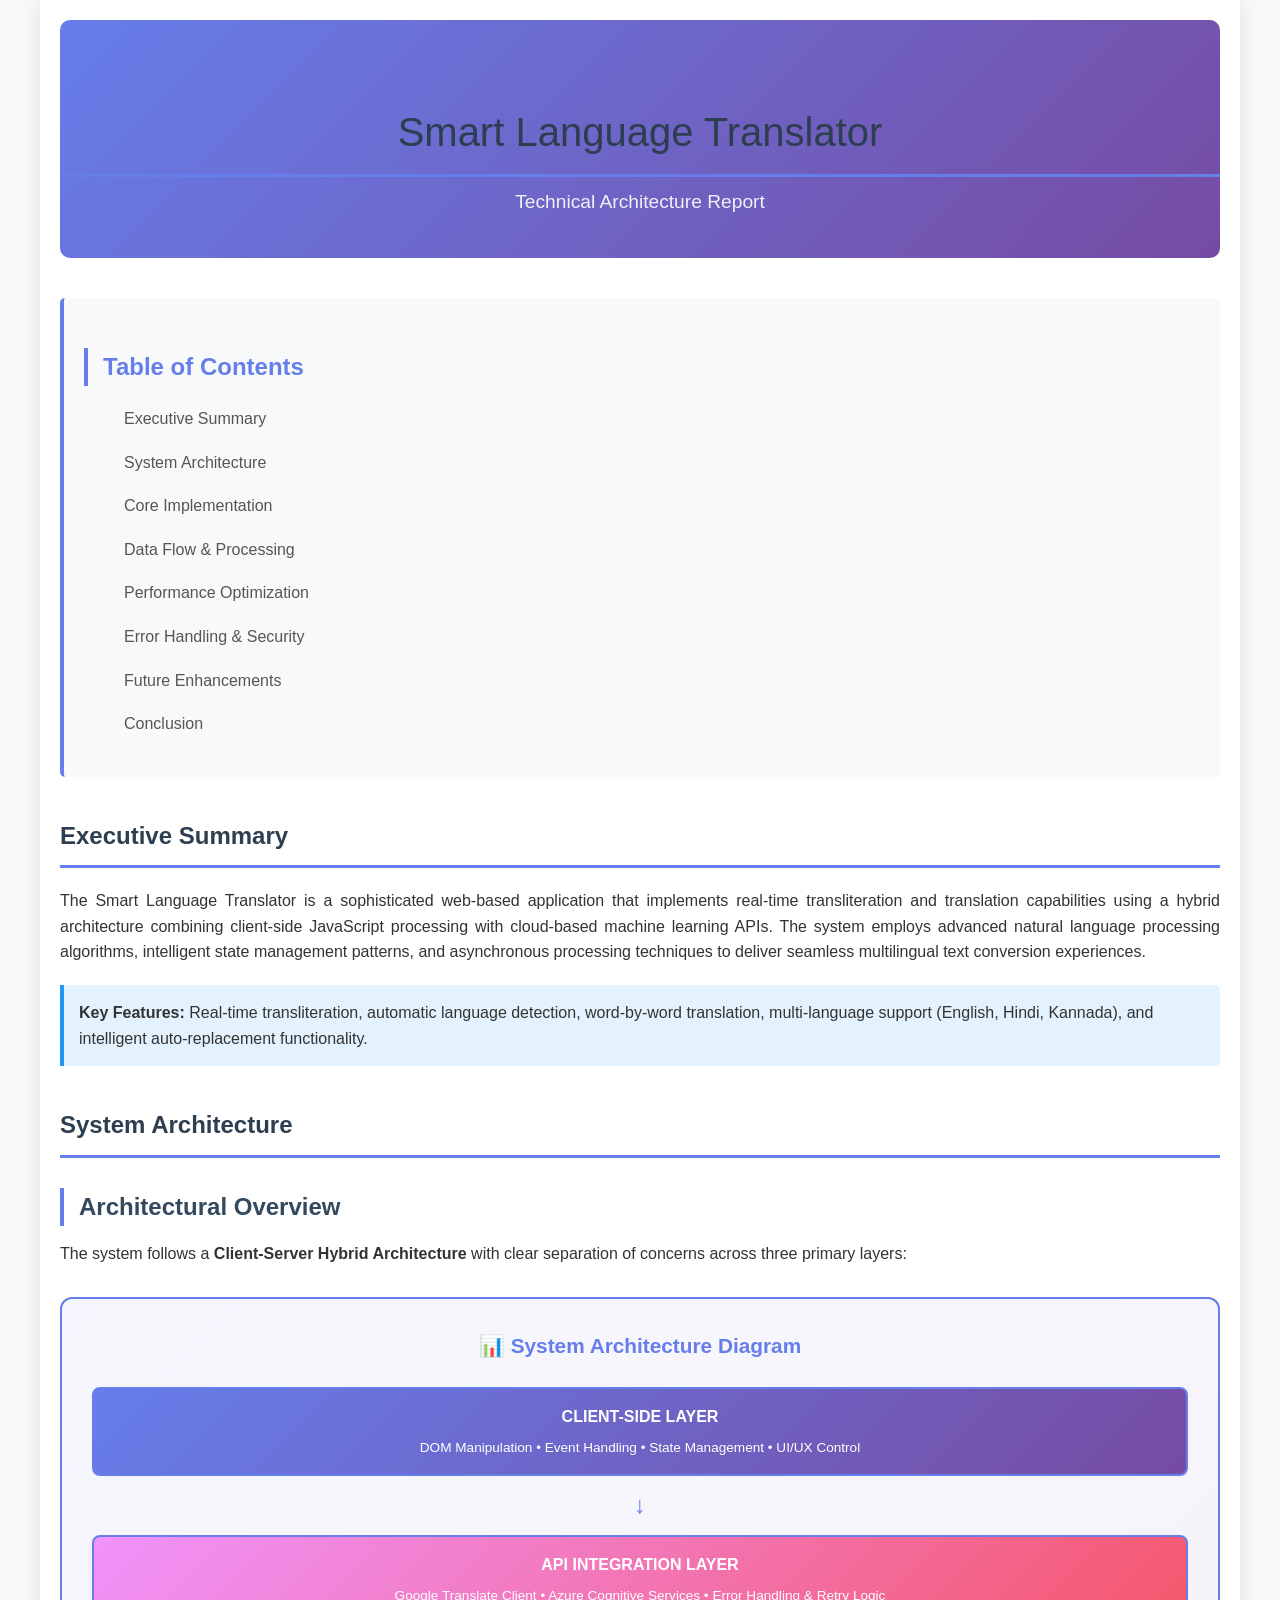
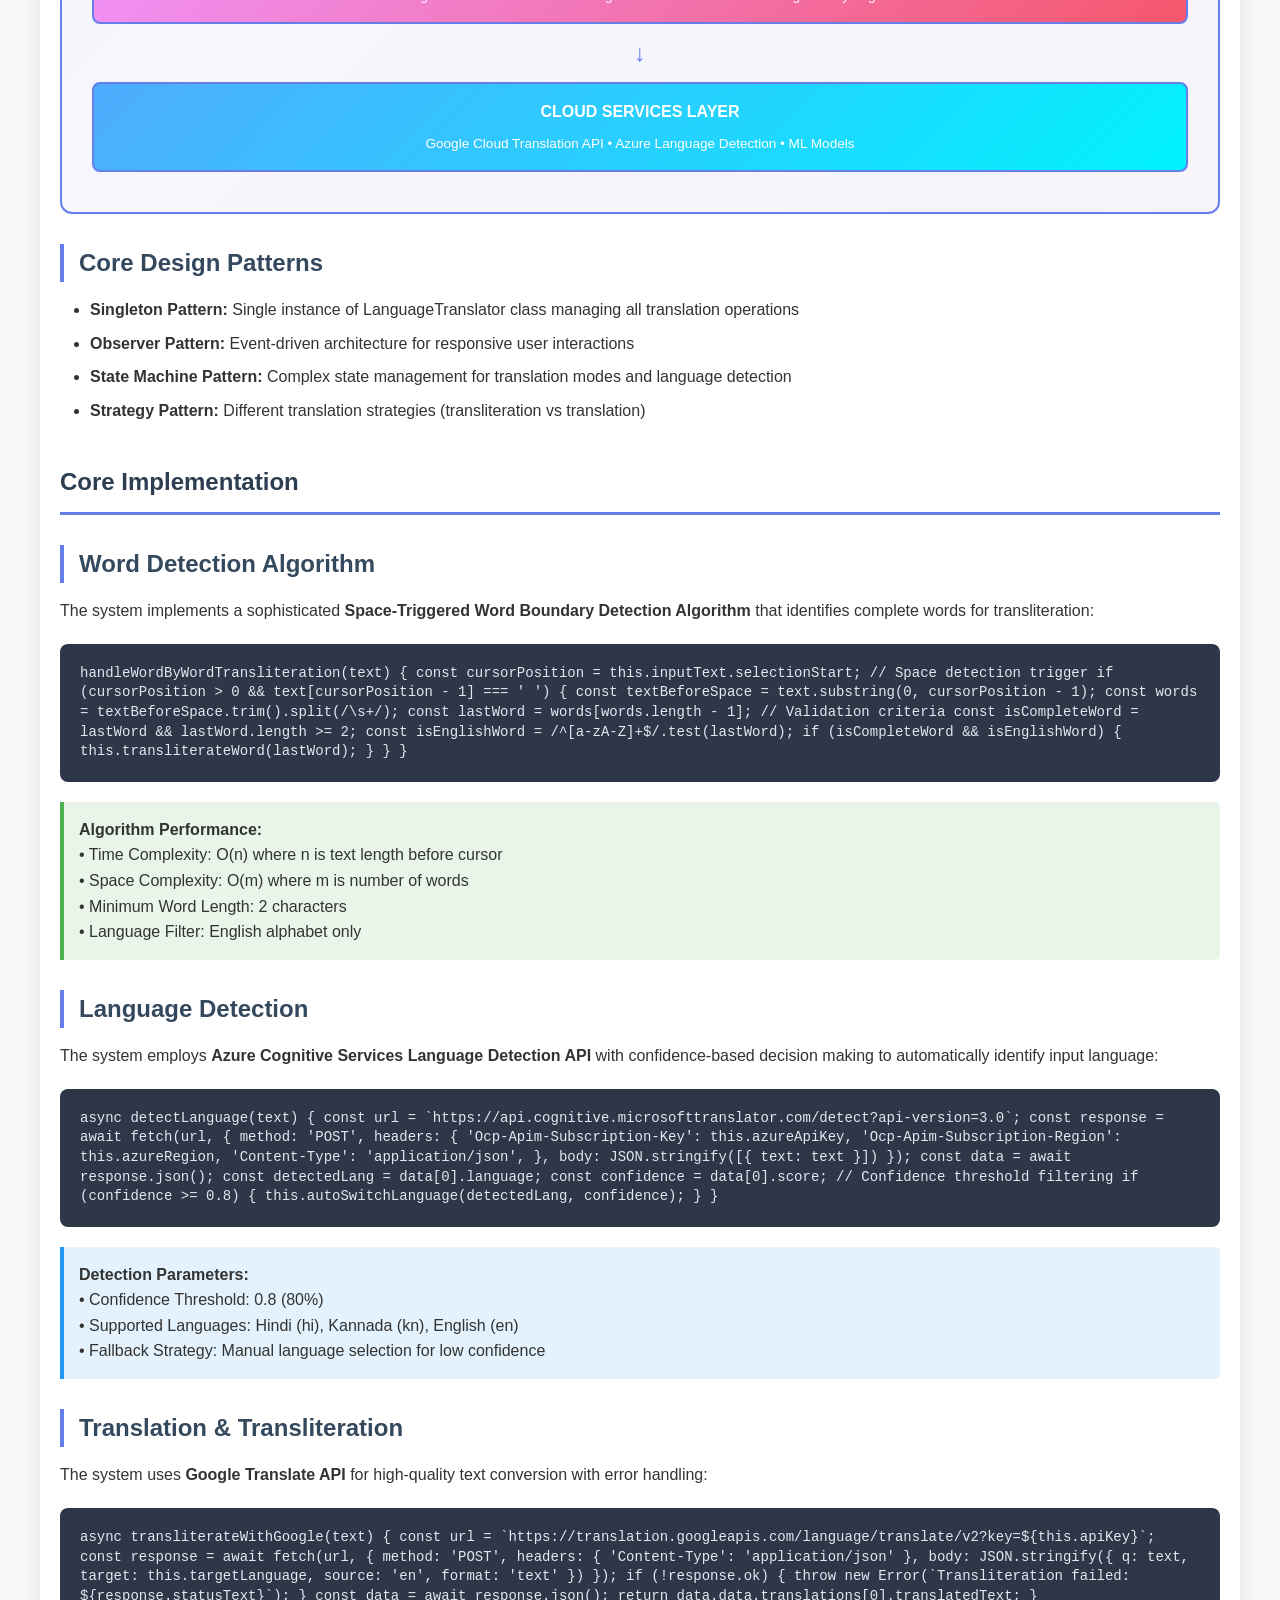
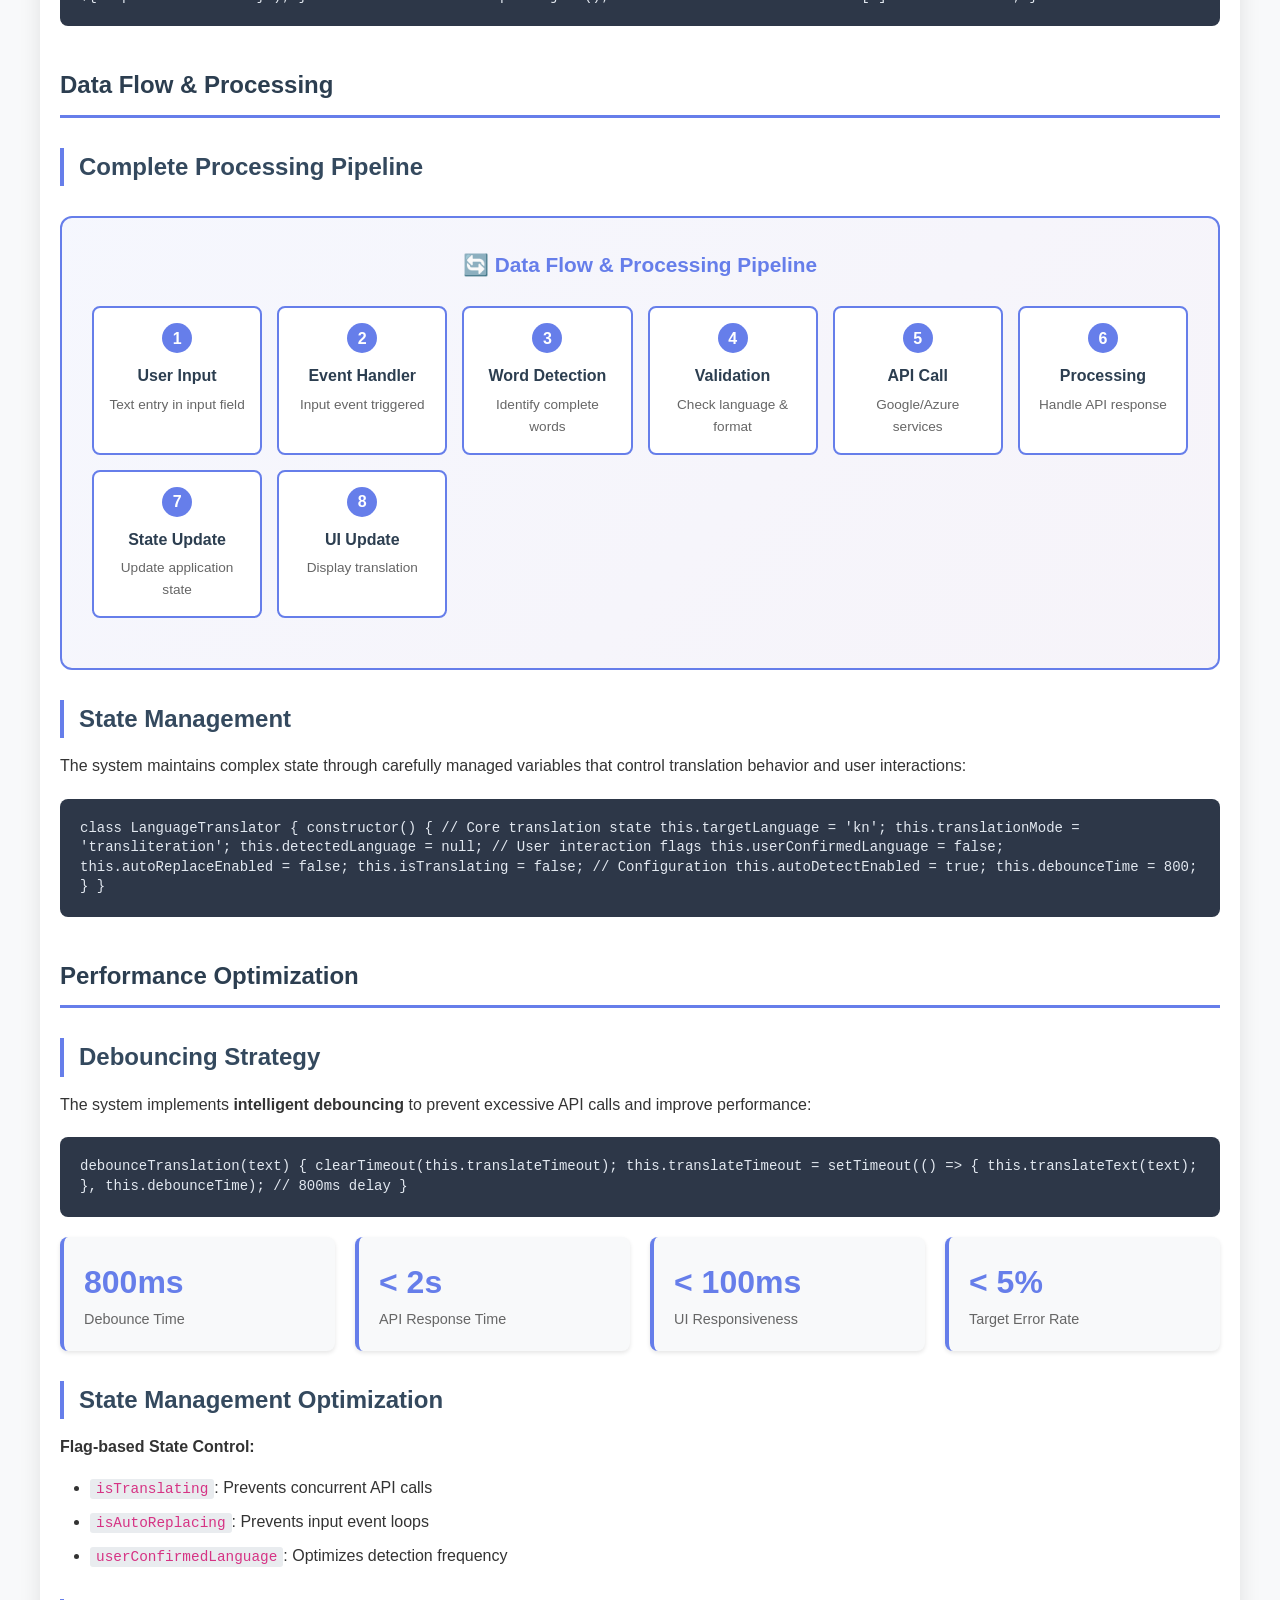
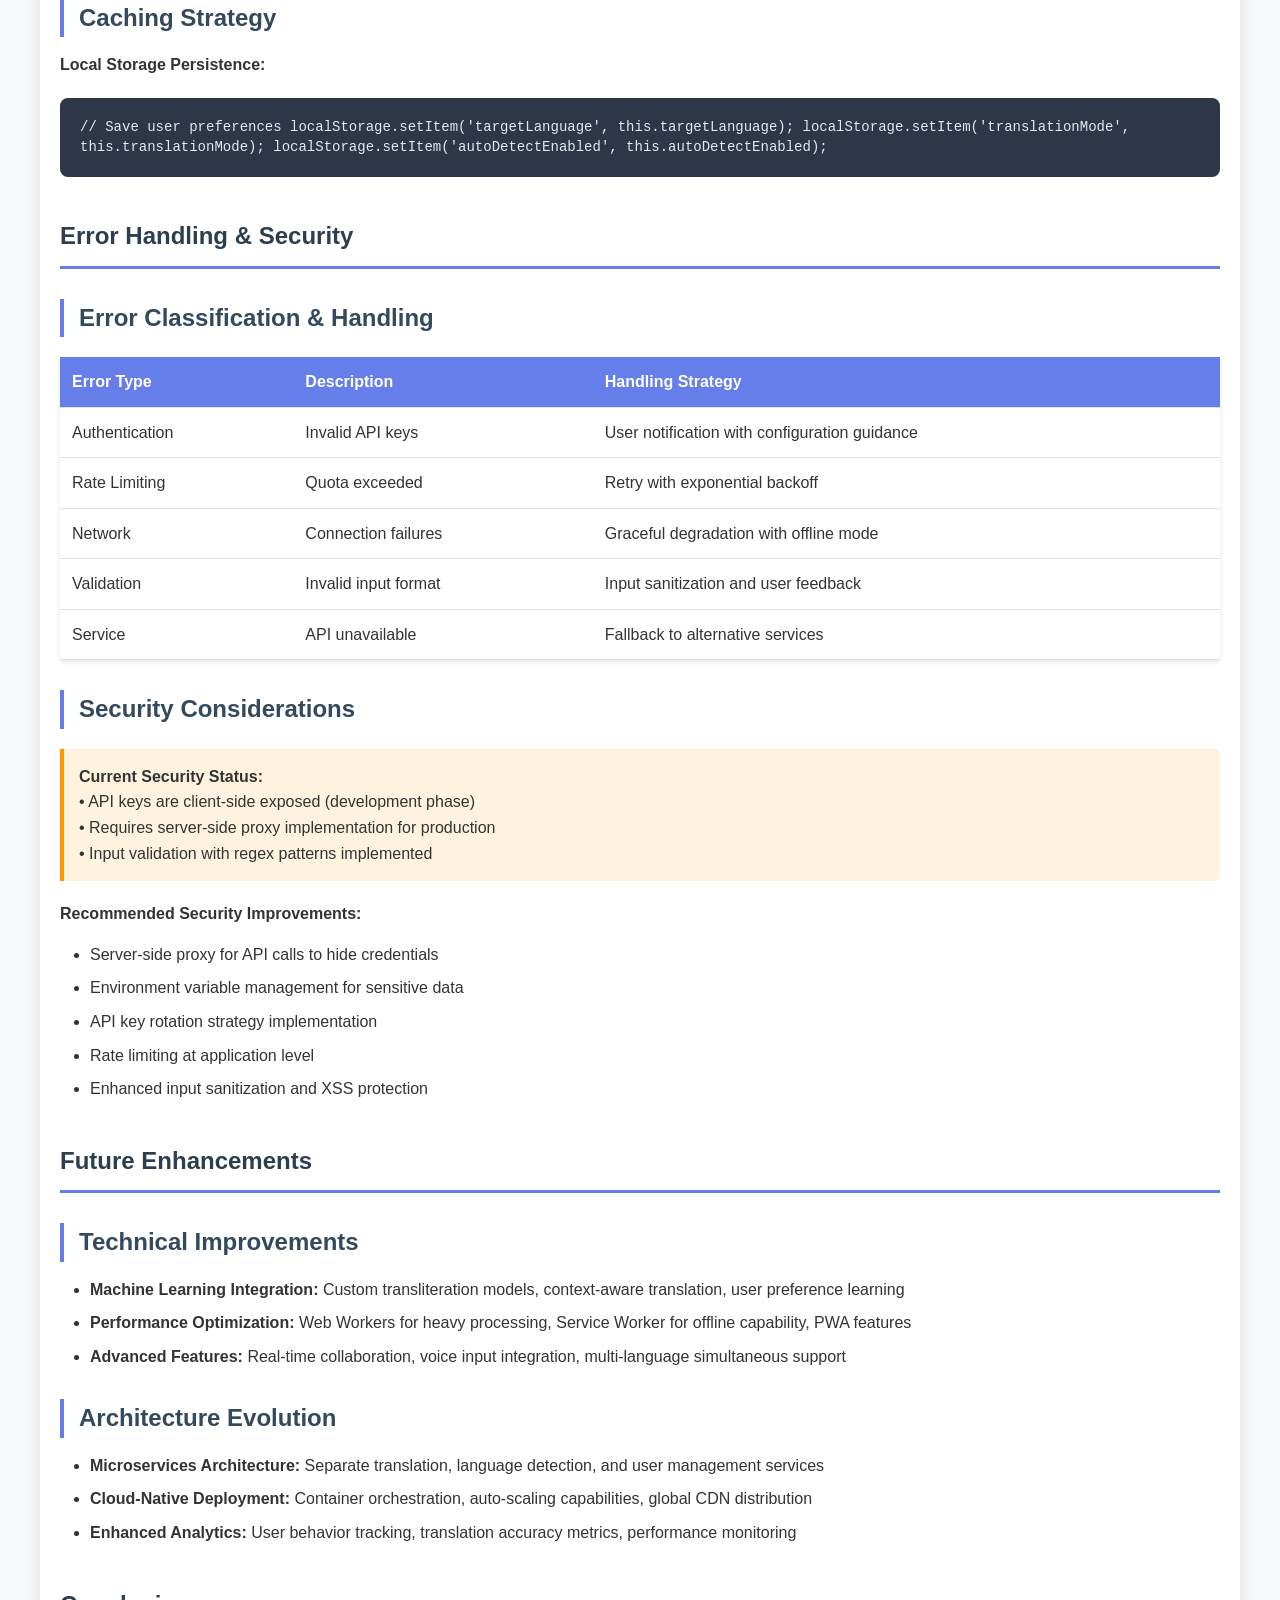
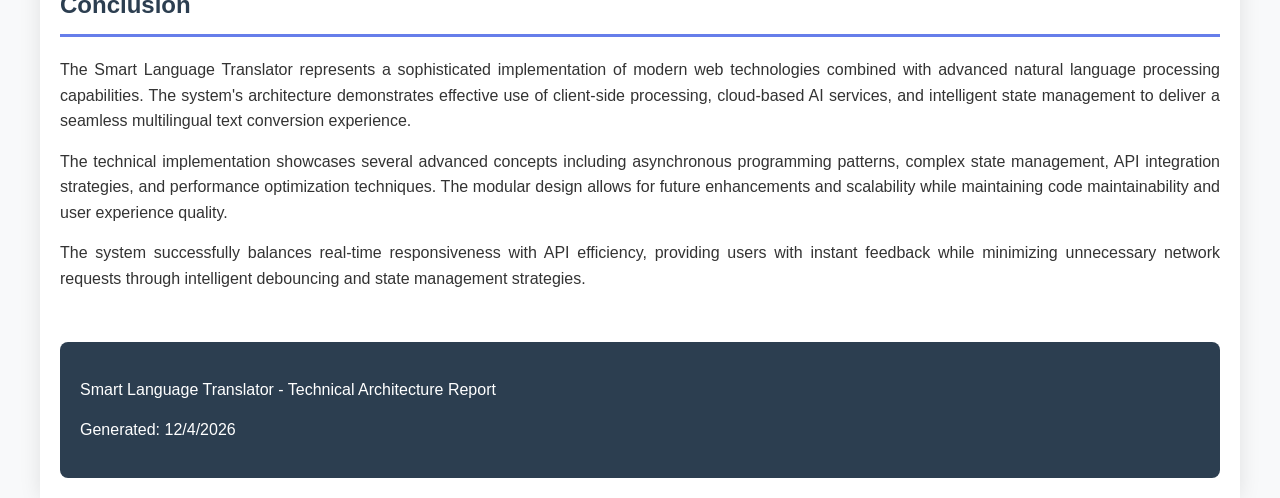
<file: TECHNICAL_REPORT.html>
<!DOCTYPE html>
<html lang="en">
<head>
    <meta charset="UTF-8">
    <meta name="viewport" content="width=device-width, initial-scale=1.0">
    <title>Smart  Translator - Technical Report</title>
    <style>
        * {
            margin: 0;
            padding: 0;
            box-sizing: border-box;
        }

        body {
            font-family: 'Segoe UI', Tahoma, Geneva, Verdana, sans-serif;
            line-height: 1.6;
            color: #333;
            background-color: #f8f9fa;
        }

        .container {
            max-width: 1200px;
            margin: 0 auto;
            padding: 20px;
            background-color: white;
            box-shadow: 0 0 20px rgba(0,0,0,0.1);
        }

        .header {
            background: linear-gradient(135deg, #667eea 0%, #764ba2 100%);
            color: white;
            padding: 40px 0;
            text-align: center;
            margin-bottom: 40px;
            border-radius: 10px;
        }

        .header h1 {
            font-size: 2.5em;
            margin-bottom: 10px;
            font-weight: 300;
        }

        .header .subtitle {
            font-size: 1.2em;
            opacity: 0.9;
        }

        .toc {
            background-color: #f8f9fa;
            border-left: 4px solid #667eea;
            padding: 20px;
            margin-bottom: 30px;
            border-radius: 5px;
        }

        .toc h2 {
            color: #667eea;
            margin-bottom: 15px;
        }

        .toc ul {
            list-style: none;
        }

        .toc li {
            margin: 8px 0;
        }

        .toc a {
            color: #555;
            text-decoration: none;
            padding: 5px 10px;
            display: block;
            border-radius: 3px;
            transition: background-color 0.3s;
        }

        .toc a:hover {
            background-color: #e9ecef;
        }

        h1 {
            color: #2c3e50;
            border-bottom: 3px solid #667eea;
            padding-bottom: 10px;
            margin: 40px 0 20px 0;
        }

        h2 {
            color: #34495e;
            margin: 30px 0 15px 0;
            padding-left: 15px;
            border-left: 4px solid #667eea;
        }

        h3 {
            color: #2c3e50;
            margin: 20px 0 10px 0;
        }

        p {
            margin: 15px 0;
            text-align: justify;
        }

        .code-block {
            background-color: #2d3748;
            color: #e2e8f0;
            padding: 20px;
            border-radius: 8px;
            margin: 20px 0;
            overflow-x: auto;
            font-family: 'Courier New', monospace;
            font-size: 14px;
            line-height: 1.4;
        }

        .code-inline {
            background-color: #e9ecef;
            color: #d63384;
            padding: 2px 6px;
            border-radius: 3px;
            font-family: 'Courier New', monospace;
            font-size: 0.9em;
        }

        .diagram-container {
            background: linear-gradient(135deg, #667eea10 0%, #764ba210 100%);
            border: 2px solid #667eea;
            border-radius: 12px;
            padding: 30px;
            margin: 30px 0;
        }

        .diagram-title {
            text-align: center;
            font-size: 1.3em;
            color: #667eea;
            font-weight: 600;
            margin-bottom: 25px;
        }

        .architecture-box {
            background: white;
            border: 2px solid #667eea;
            border-radius: 8px;
            padding: 15px;
            margin: 10px 0;
            text-align: center;
            font-weight: 600;
            transition: transform 0.2s;
        }

        .architecture-box:hover {
            transform: translateY(-2px);
            box-shadow: 0 4px 8px rgba(102, 126, 234, 0.3);
        }

        .layer-1 { background: linear-gradient(135deg, #667eea 0%, #764ba2 100%); color: white; }
        .layer-2 { background: linear-gradient(135deg, #f093fb 0%, #f5576c 100%); color: white; }
        .layer-3 { background: linear-gradient(135deg, #4facfe 0%, #00f2fe 100%); color: white; }

        .flow-arrow {
            text-align: center;
            font-size: 24px;
            color: #667eea;
            margin: 5px 0;
        }

        .flow-container {
            display: grid;
            grid-template-columns: repeat(auto-fit, minmax(150px, 1fr));
            gap: 15px;
            margin: 20px 0;
        }

        .flow-step {
            background: white;
            border: 2px solid #667eea;
            border-radius: 8px;
            padding: 15px;
            text-align: center;
            position: relative;
            transition: all 0.3s;
        }

        .flow-step:hover {
            transform: scale(1.05);
            box-shadow: 0 4px 12px rgba(102, 126, 234, 0.3);
        }

        .flow-step-number {
            background: #667eea;
            color: white;
            width: 30px;
            height: 30px;
            border-radius: 50%;
            display: inline-flex;
            align-items: center;
            justify-content: center;
            font-weight: bold;
            margin-bottom: 10px;
        }

        .flow-step-title {
            font-weight: 600;
            color: #2c3e50;
            margin-bottom: 5px;
        }

        .flow-step-desc {
            font-size: 0.85em;
            color: #666;
        }

        .highlight-box {
            background-color: #e3f2fd;
            border-left: 4px solid #2196f3;
            padding: 15px;
            margin: 20px 0;
            border-radius: 0 5px 5px 0;
        }

        .warning-box {
            background-color: #fff3e0;
            border-left: 4px solid #ff9800;
            padding: 15px;
            margin: 20px 0;
            border-radius: 0 5px 5px 0;
        }

        .success-box {
            background-color: #e8f5e8;
            border-left: 4px solid #4caf50;
            padding: 15px;
            margin: 20px 0;
            border-radius: 0 5px 5px 0;
        }

        table {
            width: 100%;
            border-collapse: collapse;
            margin: 20px 0;
            background-color: white;
            box-shadow: 0 2px 4px rgba(0,0,0,0.1);
        }

        th, td {
            padding: 12px;
            text-align: left;
            border-bottom: 1px solid #dee2e6;
        }

        th {
            background-color: #667eea;
            color: white;
            font-weight: 600;
        }

        tr:hover {
            background-color: #f8f9fa;
        }

        .metrics-grid {
            display: grid;
            grid-template-columns: repeat(auto-fit, minmax(250px, 1fr));
            gap: 20px;
            margin: 20px 0;
        }

        .metric-card {
            background-color: #f8f9fa;
            padding: 20px;
            border-radius: 8px;
            border-left: 4px solid #667eea;
            box-shadow: 0 2px 4px rgba(0,0,0,0.1);
        }

        .metric-value {
            font-size: 2em;
            font-weight: bold;
            color: #667eea;
        }

        .metric-label {
            color: #666;
            font-size: 0.9em;
        }

        ul, ol {
            margin: 15px 0;
            padding-left: 30px;
        }

        li {
            margin: 8px 0;
        }

        .footer {
            margin-top: 50px;
            padding: 20px;
            background-color: #2c3e50;
            color: white;
            text-align: center;
            border-radius: 8px;
        }

        @media (max-width: 768px) {
            .container {
                padding: 10px;
            }
            
            .header h1 {
                font-size: 2em;
            }
            
            .flow-container {
                grid-template-columns: 1fr;
            }
        }
    </style>
</head>
<body>
    <div class="container">
        <div class="header">
            <h1>Smart Language Translator</h1>
            <div class="subtitle">Technical Architecture Report</div>
        </div>

        <div class="toc">
            <h2>Table of Contents</h2>
            <ul>
                <li><a href="#executive-summary">Executive Summary</a></li>
                <li><a href="#system-architecture">System Architecture</a></li>
                <li><a href="#core-implementation">Core Implementation</a></li>
                <li><a href="#data-flow">Data Flow & Processing</a></li>
                <li><a href="#performance">Performance Optimization</a></li>
                <li><a href="#error-handling">Error Handling & Security</a></li>
                <li><a href="#future">Future Enhancements</a></li>
                <li><a href="#conclusion">Conclusion</a></li>
            </ul>
        </div>

        <section id="executive-summary">
            <h1>Executive Summary</h1>
            <p>The Smart Language Translator is a sophisticated web-based application that implements real-time transliteration and translation capabilities using a hybrid architecture combining client-side JavaScript processing with cloud-based machine learning APIs. The system employs advanced natural language processing algorithms, intelligent state management patterns, and asynchronous processing techniques to deliver seamless multilingual text conversion experiences.</p>
            
            <div class="highlight-box">
                <strong>Key Features:</strong> Real-time transliteration, automatic language detection, word-by-word translation, multi-language support (English, Hindi, Kannada), and intelligent auto-replacement functionality.
            </div>
        </section>

        <section id="system-architecture">
            <h1>System Architecture</h1>
            
            <h2>Architectural Overview</h2>
            <p>The system follows a <strong>Client-Server Hybrid Architecture</strong> with clear separation of concerns across three primary layers:</p>
            
            <div class="diagram-container">
                <div class="diagram-title">📊 System Architecture Diagram</div>
                
                <div class="architecture-box layer-1">
                    CLIENT-SIDE LAYER
                    <div style="font-size: 0.85em; font-weight: normal; margin-top: 8px;">
                        DOM Manipulation • Event Handling • State Management • UI/UX Control
                    </div>
                </div>
                
                <div class="flow-arrow">↓</div>
                
                <div class="architecture-box layer-2">
                    API INTEGRATION LAYER
                    <div style="font-size: 0.85em; font-weight: normal; margin-top: 8px;">
                        Google Translate Client • Azure Cognitive Services • Error Handling & Retry Logic
                    </div>
                </div>
                
                <div class="flow-arrow">↓</div>
                
                <div class="architecture-box layer-3">
                    CLOUD SERVICES LAYER
                    <div style="font-size: 0.85em; font-weight: normal; margin-top: 8px;">
                        Google Cloud Translation API • Azure Language Detection • ML Models
                    </div>
                </div>
            </div>

            <h2>Core Design Patterns</h2>
            <ul>
                <li><strong>Singleton Pattern:</strong> Single instance of LanguageTranslator class managing all translation operations</li>
                <li><strong>Observer Pattern:</strong> Event-driven architecture for responsive user interactions</li>
                <li><strong>State Machine Pattern:</strong> Complex state management for translation modes and language detection</li>
                <li><strong>Strategy Pattern:</strong> Different translation strategies (transliteration vs translation)</li>
            </ul>
        </section>

        <section id="core-implementation">
            <h1>Core Implementation</h1>
            
            <h2>Word Detection Algorithm</h2>
            <p>The system implements a sophisticated <strong>Space-Triggered Word Boundary Detection Algorithm</strong> that identifies complete words for transliteration:</p>
            
            <div class="code-block">
handleWordByWordTransliteration(text) {
    const cursorPosition = this.inputText.selectionStart;
    
    // Space detection trigger
    if (cursorPosition > 0 && text[cursorPosition - 1] === ' ') {
        const textBeforeSpace = text.substring(0, cursorPosition - 1);
        const words = textBeforeSpace.trim().split(/\s+/);
        const lastWord = words[words.length - 1];
        
        // Validation criteria
        const isCompleteWord = lastWord && lastWord.length >= 2;
        const isEnglishWord = /^[a-zA-Z]+$/.test(lastWord);
        
        if (isCompleteWord && isEnglishWord) {
            this.transliterateWord(lastWord);
        }
    }
}
            </div>

            <div class="success-box">
                <strong>Algorithm Performance:</strong><br>
                • Time Complexity: O(n) where n is text length before cursor<br>
                • Space Complexity: O(m) where m is number of words<br>
                • Minimum Word Length: 2 characters<br>
                • Language Filter: English alphabet only
            </div>

            <h2>Language Detection</h2>
            <p>The system employs <strong>Azure Cognitive Services Language Detection API</strong> with confidence-based decision making to automatically identify input language:</p>
            
            <div class="code-block">
async detectLanguage(text) {
    const url = `https://api.cognitive.microsofttranslator.com/detect?api-version=3.0`;
    
    const response = await fetch(url, {
        method: 'POST',
        headers: {
            'Ocp-Apim-Subscription-Key': this.azureApiKey,
            'Ocp-Apim-Subscription-Region': this.azureRegion,
            'Content-Type': 'application/json',
        },
        body: JSON.stringify([{ text: text }])
    });
    
    const data = await response.json();
    const detectedLang = data[0].language;
    const confidence = data[0].score;
    
    // Confidence threshold filtering
    if (confidence >= 0.8) {
        this.autoSwitchLanguage(detectedLang, confidence);
    }
}
            </div>

            <div class="highlight-box">
                <strong>Detection Parameters:</strong><br>
                • Confidence Threshold: 0.8 (80%)<br>
                • Supported Languages: Hindi (hi), Kannada (kn), English (en)<br>
                • Fallback Strategy: Manual language selection for low confidence
            </div>

            <h2>Translation & Transliteration</h2>
            <p>The system uses <strong>Google Translate API</strong> for high-quality text conversion with error handling:</p>
            
            <div class="code-block">
async transliterateWithGoogle(text) {
    const url = `https://translation.googleapis.com/language/translate/v2?key=${this.apiKey}`;
    
    const response = await fetch(url, {
        method: 'POST',
        headers: { 'Content-Type': 'application/json' },
        body: JSON.stringify({
            q: text,
            target: this.targetLanguage,
            source: 'en',
            format: 'text'
        })
    });
    
    if (!response.ok) {
        throw new Error(`Transliteration failed: ${response.statusText}`);
    }
    
    const data = await response.json();
    return data.data.translations[0].translatedText;
}
            </div>
        </section>

        <section id="data-flow">
            <h1>Data Flow & Processing</h1>
            
            <h2>Complete Processing Pipeline</h2>
            
            <div class="diagram-container">
                <div class="diagram-title">🔄 Data Flow & Processing Pipeline</div>
                
                <div class="flow-container">
                    <div class="flow-step">
                        <div class="flow-step-number">1</div>
                        <div class="flow-step-title">User Input</div>
                        <div class="flow-step-desc">Text entry in input field</div>
                    </div>
                    
                    <div class="flow-step">
                        <div class="flow-step-number">2</div>
                        <div class="flow-step-title">Event Handler</div>
                        <div class="flow-step-desc">Input event triggered</div>
                    </div>
                    
                    <div class="flow-step">
                        <div class="flow-step-number">3</div>
                        <div class="flow-step-title">Word Detection</div>
                        <div class="flow-step-desc">Identify complete words</div>
                    </div>
                    
                    <div class="flow-step">
                        <div class="flow-step-number">4</div>
                        <div class="flow-step-title">Validation</div>
                        <div class="flow-step-desc">Check language & format</div>
                    </div>
                    
                    <div class="flow-step">
                        <div class="flow-step-number">5</div>
                        <div class="flow-step-title">API Call</div>
                        <div class="flow-step-desc">Google/Azure services</div>
                    </div>
                    
                    <div class="flow-step">
                        <div class="flow-step-number">6</div>
                        <div class="flow-step-title">Processing</div>
                        <div class="flow-step-desc">Handle API response</div>
                    </div>
                    
                    <div class="flow-step">
                        <div class="flow-step-number">7</div>
                        <div class="flow-step-title">State Update</div>
                        <div class="flow-step-desc">Update application state</div>
                    </div>
                    
                    <div class="flow-step">
                        <div class="flow-step-number">8</div>
                        <div class="flow-step-title">UI Update</div>
                        <div class="flow-step-desc">Display translation</div>
                    </div>
                </div>
            </div>

            <h2>State Management</h2>
            <p>The system maintains complex state through carefully managed variables that control translation behavior and user interactions:</p>
            
            <div class="code-block">
class LanguageTranslator {
    constructor() {
        // Core translation state
        this.targetLanguage = 'kn';
        this.translationMode = 'transliteration';
        this.detectedLanguage = null;
        
        // User interaction flags
        this.userConfirmedLanguage = false;
        this.autoReplaceEnabled = false;
        this.isTranslating = false;
        
        // Configuration
        this.autoDetectEnabled = true;
        this.debounceTime = 800;
    }
}
            </div>
        </section>

        <section id="performance">
            <h1>Performance Optimization</h1>
            
            <h2>Debouncing Strategy</h2>
            <p>The system implements <strong>intelligent debouncing</strong> to prevent excessive API calls and improve performance:</p>
            
            <div class="code-block">
debounceTranslation(text) {
    clearTimeout(this.translateTimeout);
    this.translateTimeout = setTimeout(() => {
        this.translateText(text);
    }, this.debounceTime); // 800ms delay
}
            </div>

            <div class="metrics-grid">
                <div class="metric-card">
                    <div class="metric-value">800ms</div>
                    <div class="metric-label">Debounce Time</div>
                </div>
                <div class="metric-card">
                    <div class="metric-value">&lt; 2s</div>
                    <div class="metric-label">API Response Time</div>
                </div>
                <div class="metric-card">
                    <div class="metric-value">&lt; 100ms</div>
                    <div class="metric-label">UI Responsiveness</div>
                </div>
                <div class="metric-card">
                    <div class="metric-value">&lt; 5%</div>
                    <div class="metric-label">Target Error Rate</div>
                </div>
            </div>

            <h2>State Management Optimization</h2>
            <p><strong>Flag-based State Control:</strong></p>
            <ul>
                <li><code class="code-inline">isTranslating</code>: Prevents concurrent API calls</li>
                <li><code class="code-inline">isAutoReplacing</code>: Prevents input event loops</li>
                <li><code class="code-inline">userConfirmedLanguage</code>: Optimizes detection frequency</li>
            </ul>

            <h2>Caching Strategy</h2>
            <p><strong>Local Storage Persistence:</strong></p>
            <div class="code-block">
// Save user preferences
localStorage.setItem('targetLanguage', this.targetLanguage);
localStorage.setItem('translationMode', this.translationMode);
localStorage.setItem('autoDetectEnabled', this.autoDetectEnabled);
            </div>
        </section>

        <section id="error-handling">
            <h1>Error Handling & Security</h1>
            
            <h2>Error Classification & Handling</h2>
            <table>
                <thead>
                    <tr>
                        <th>Error Type</th>
                        <th>Description</th>
                        <th>Handling Strategy</th>
                    </tr>
                </thead>
                <tbody>
                    <tr>
                        <td>Authentication</td>
                        <td>Invalid API keys</td>
                        <td>User notification with configuration guidance</td>
                    </tr>
                    <tr>
                        <td>Rate Limiting</td>
                        <td>Quota exceeded</td>
                        <td>Retry with exponential backoff</td>
                    </tr>
                    <tr>
                        <td>Network</td>
                        <td>Connection failures</td>
                        <td>Graceful degradation with offline mode</td>
                    </tr>
                    <tr>
                        <td>Validation</td>
                        <td>Invalid input format</td>
                        <td>Input sanitization and user feedback</td>
                    </tr>
                    <tr>
                        <td>Service</td>
                        <td>API unavailable</td>
                        <td>Fallback to alternative services</td>
                    </tr>
                </tbody>
            </table>

            <h2>Security Considerations</h2>
            <div class="warning-box">
                <strong>Current Security Status:</strong><br>
                • API keys are client-side exposed (development phase)<br>
                • Requires server-side proxy implementation for production<br>
                • Input validation with regex patterns implemented
            </div>

            <p><strong>Recommended Security Improvements:</strong></p>
            <ul>
                <li>Server-side proxy for API calls to hide credentials</li>
                <li>Environment variable management for sensitive data</li>
                <li>API key rotation strategy implementation</li>
                <li>Rate limiting at application level</li>
                <li>Enhanced input sanitization and XSS protection</li>
            </ul>
        </section>

        <section id="future">
            <h1>Future Enhancements</h1>
            
            <h2>Technical Improvements</h2>
            <ul>
                <li><strong>Machine Learning Integration:</strong> Custom transliteration models, context-aware translation, user preference learning</li>
                <li><strong>Performance Optimization:</strong> Web Workers for heavy processing, Service Worker for offline capability, PWA features</li>
                <li><strong>Advanced Features:</strong> Real-time collaboration, voice input integration, multi-language simultaneous support</li>
            </ul>

            <h2>Architecture Evolution</h2>
            <ul>
                <li><strong>Microservices Architecture:</strong> Separate translation, language detection, and user management services</li>
                <li><strong>Cloud-Native Deployment:</strong> Container orchestration, auto-scaling capabilities, global CDN distribution</li>
                <li><strong>Enhanced Analytics:</strong> User behavior tracking, translation accuracy metrics, performance monitoring</li>
            </ul>
        </section>

        <section id="conclusion">
            <h1>Conclusion</h1>
            <p>The Smart Language Translator represents a sophisticated implementation of modern web technologies combined with advanced natural language processing capabilities. The system's architecture demonstrates effective use of client-side processing, cloud-based AI services, and intelligent state management to deliver a seamless multilingual text conversion experience.</p>
            
            <p>The technical implementation showcases several advanced concepts including asynchronous programming patterns, complex state management, API integration strategies, and performance optimization techniques. The modular design allows for future enhancements and scalability while maintaining code maintainability and user experience quality.</p>
            
            <p>The system successfully balances real-time responsiveness with API efficiency, providing users with instant feedback while minimizing unnecessary network requests through intelligent debouncing and state management strategies.</p>
        </section>

        <div class="footer">
            <p>Smart Language Translator - Technical Architecture Report</p>
            <p>Generated: <span id="current-date"></span></p>
        </div>
    </div>

    <script>
        document.getElementById('current-date').textContent = new Date().toLocaleDateString();
        
        document.querySelectorAll('.toc a').forEach(link => {
            link.addEventListener('click', function(e) {
                e.preventDefault();
                const targetId = this.getAttribute('href').substring(1);
                const targetElement = document.getElementById(targetId);
                if (targetElement) {
                    targetElement.scrollIntoView({
                        behavior: 'smooth',
                        block: 'start'
                    });
                }
            });
        });
    </script>
</body>
</html>
</file>
